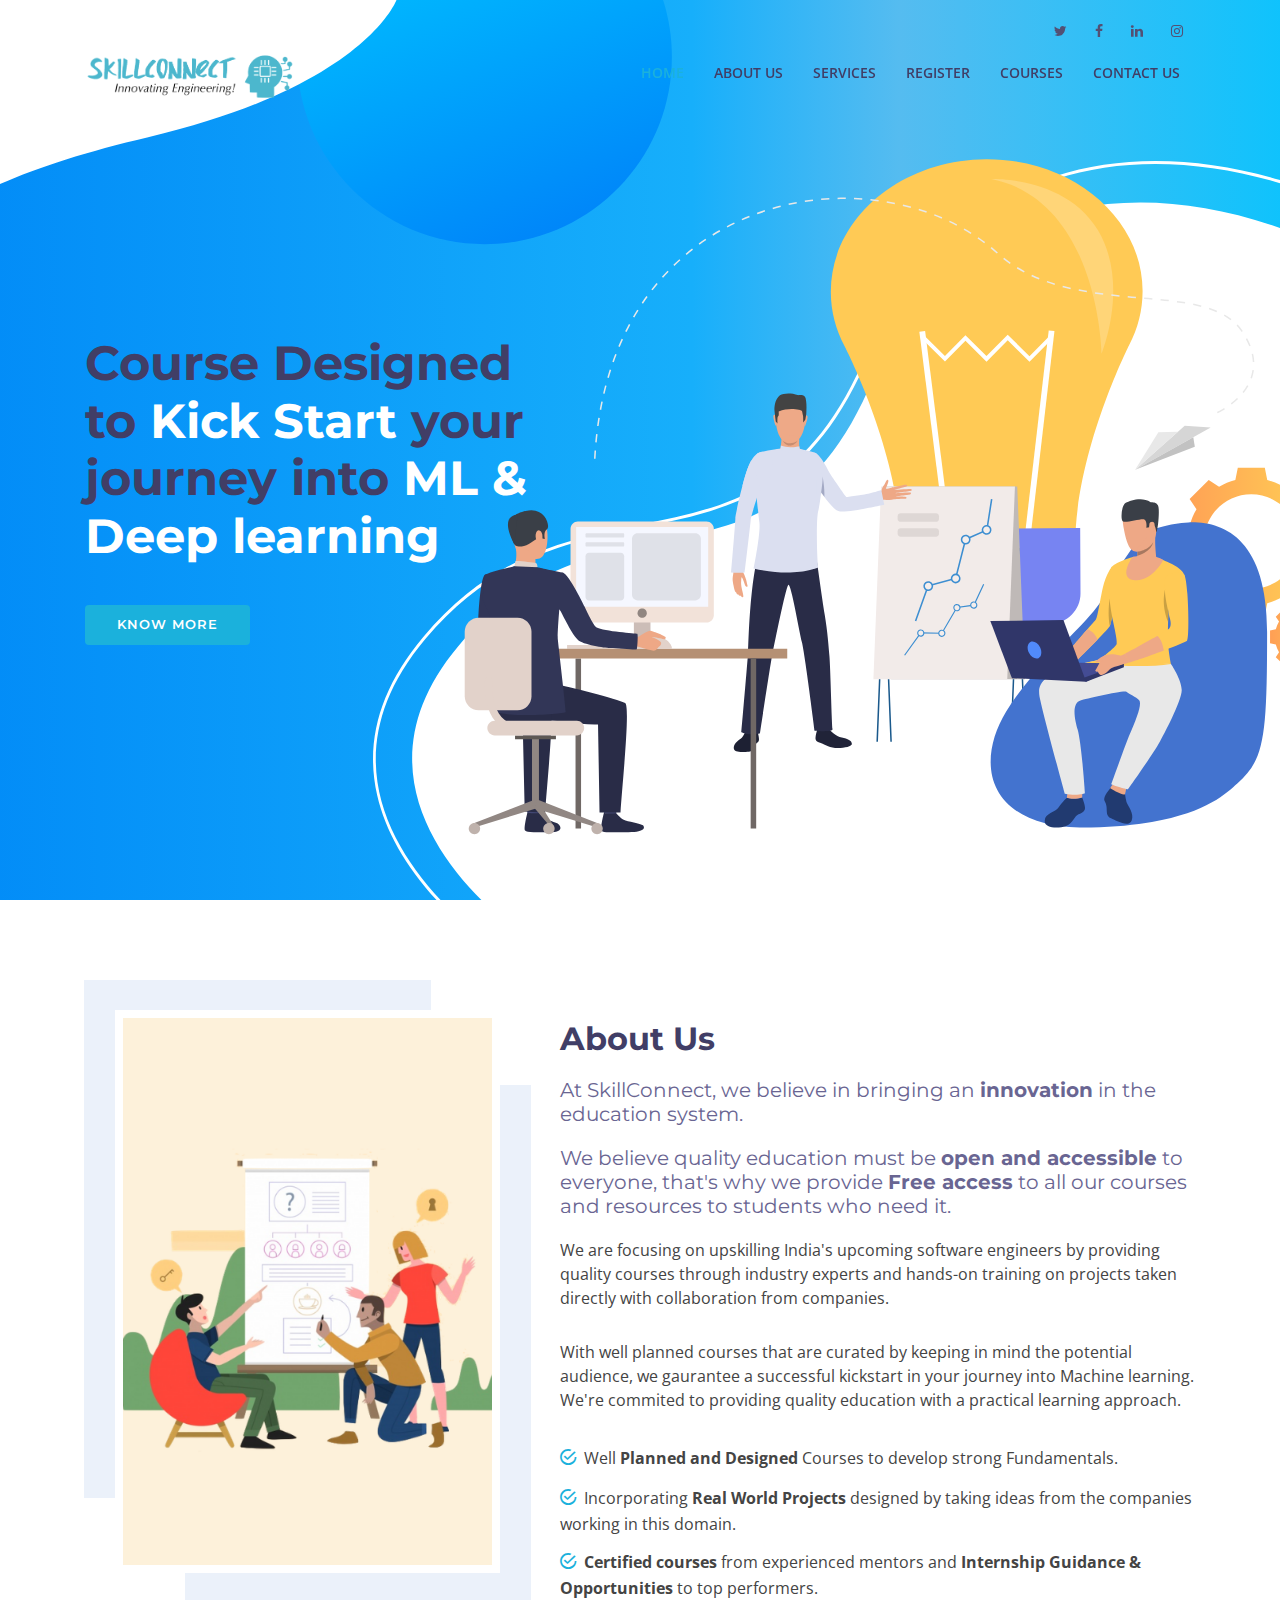
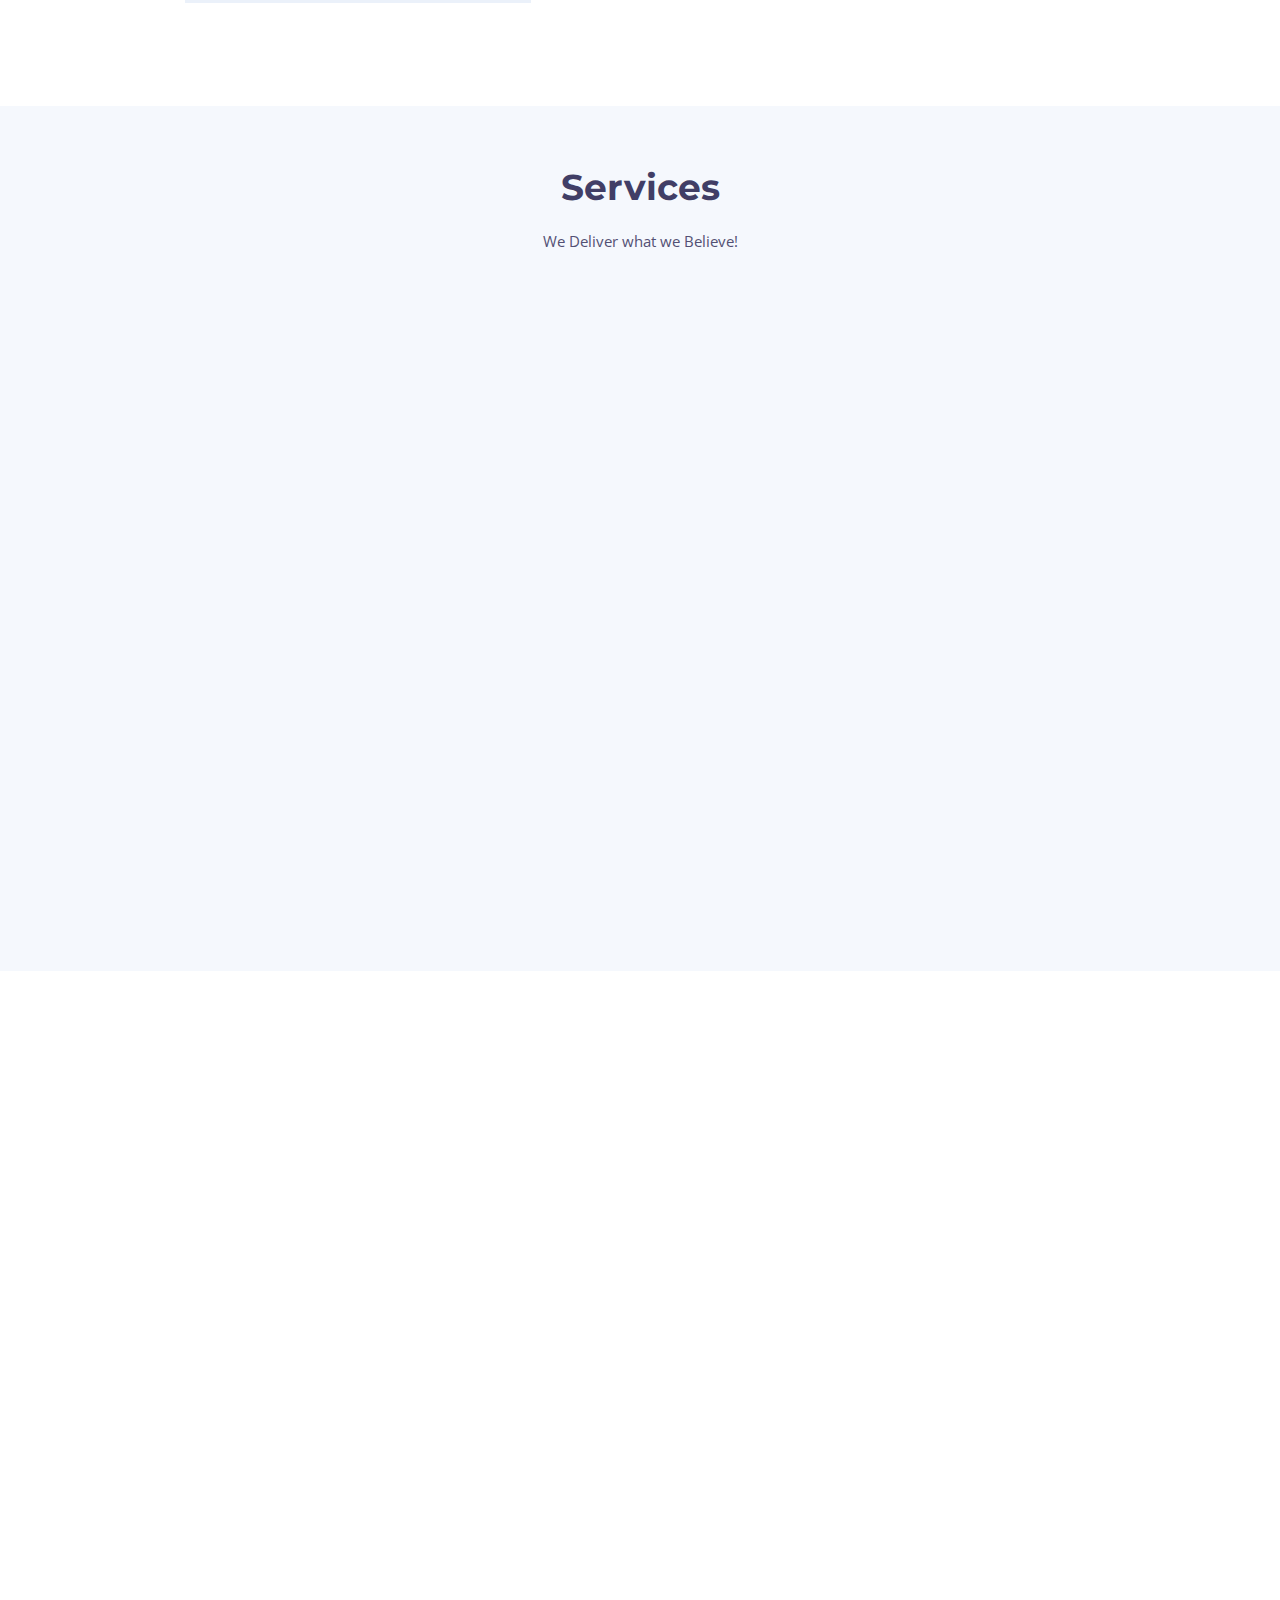
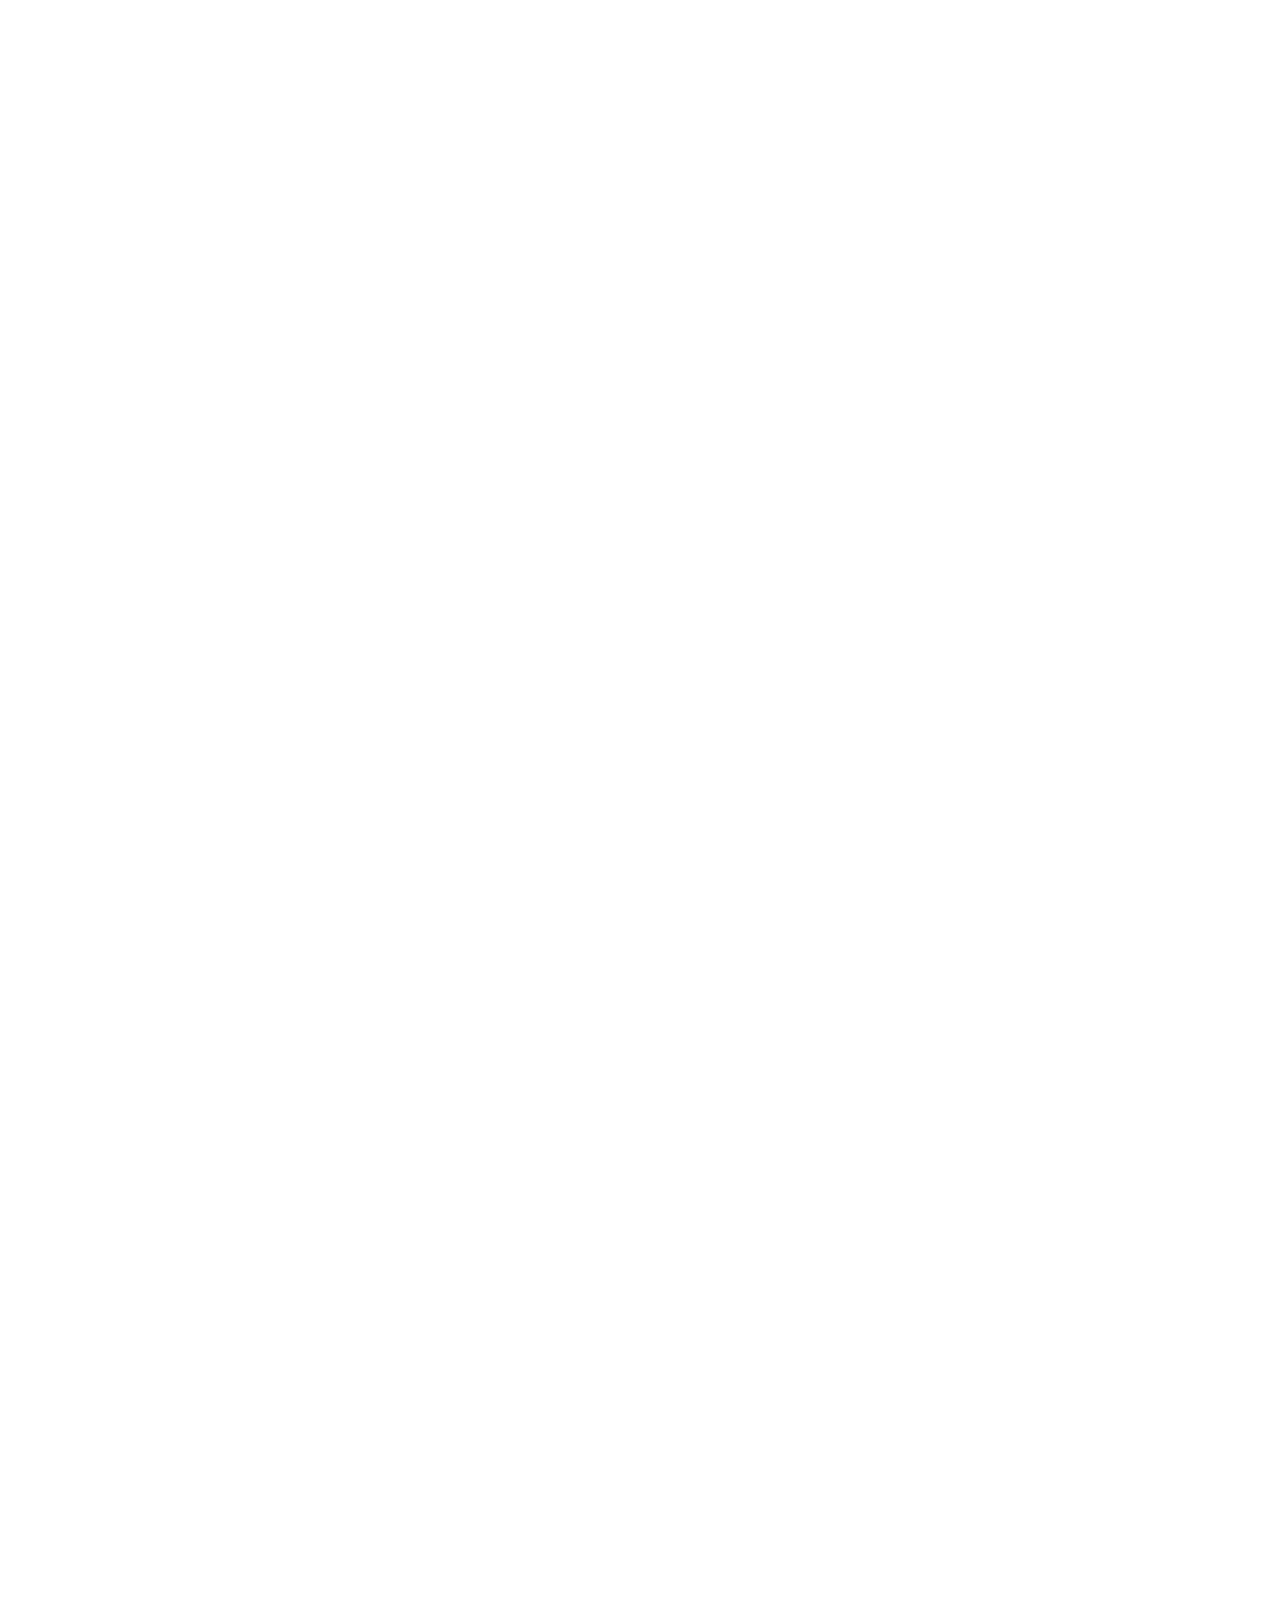
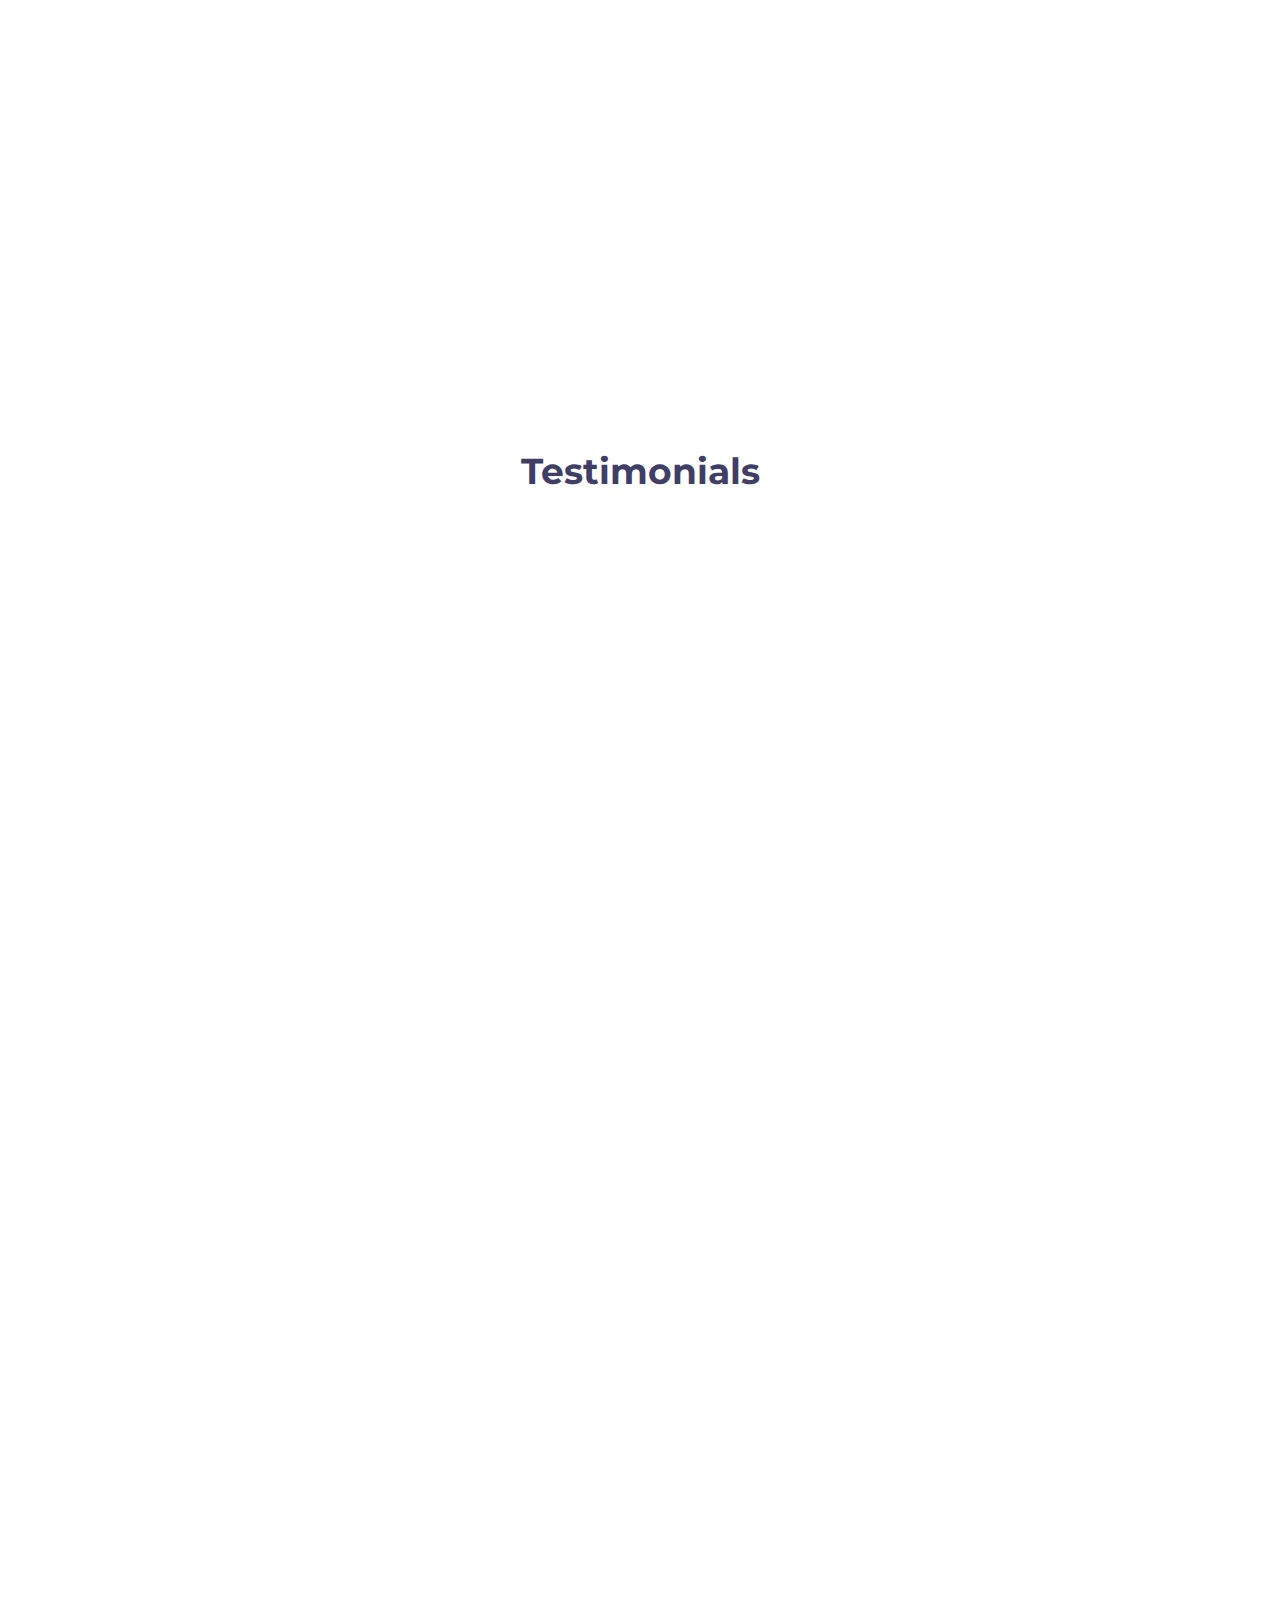
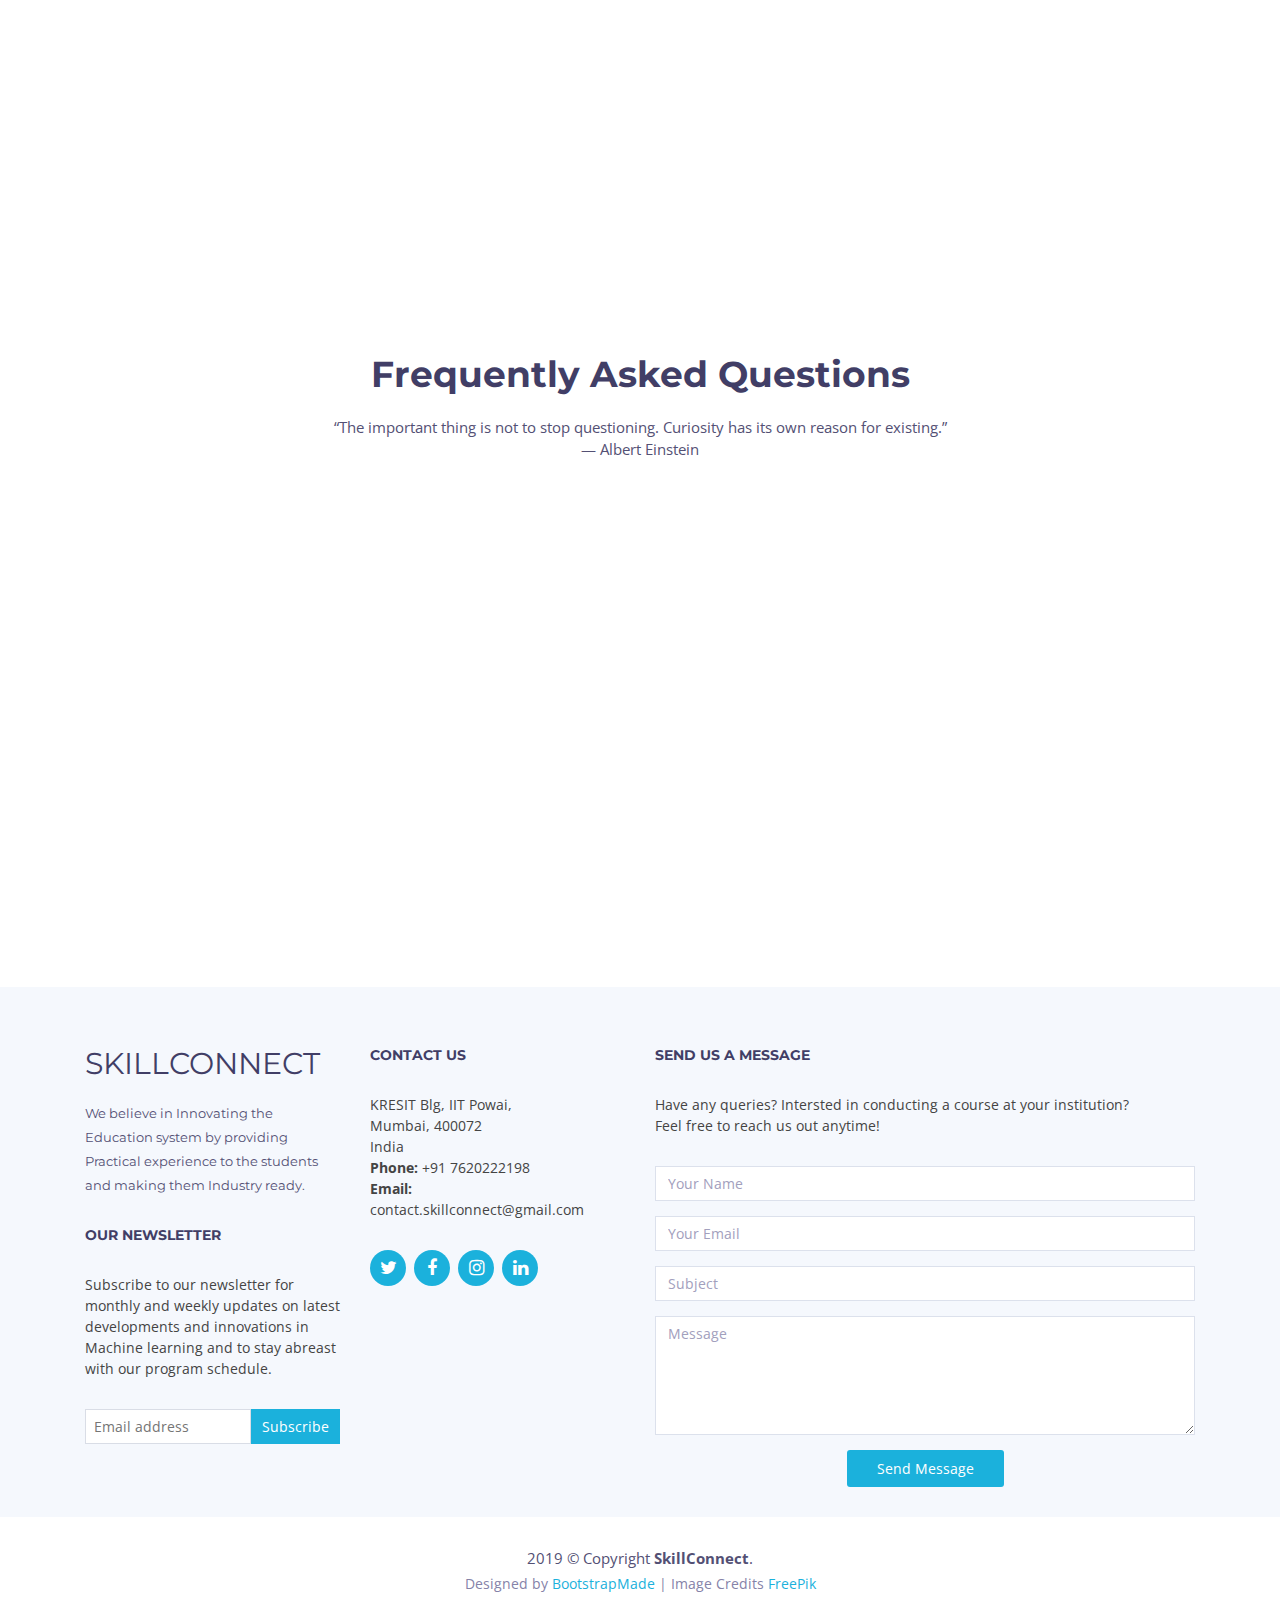
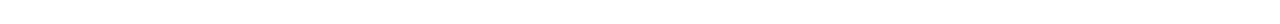
<file: index.html>
<!DOCTYPE html>
<html lang="en">
<head>
  <meta charset="utf-8">
  <title>SkillConnect</title>
  <meta content="width=device-width, initial-scale=1.0" name="viewport">
  <meta content="" name="keywords">
  <meta content="" name="description">

  <!-- Favicons -->
  <link href="img/favicon.png" rel="icon">
  <link href="img/apple-touch-icon.png" rel="apple-touch-icon">

  <!-- Google Fonts -->
  <link href="https://fonts.googleapis.com/css?family=Open+Sans:300,300i,400,400i,500,600,700,700i|Montserrat:300,400,500,600,700" rel="stylesheet">

  <!-- Bootstrap CSS File -->
  <link href="lib/bootstrap/css/bootstrap.min.css" rel="stylesheet">

  <!-- Libraries CSS Files -->
  <link href="lib/font-awesome/css/font-awesome.min.css" rel="stylesheet">
  <link href="lib/animate/animate.min.css" rel="stylesheet">
  <link href="lib/ionicons/css/ionicons.min.css" rel="stylesheet">
  <link href="lib/owlcarousel/assets/owl.carousel.min.css" rel="stylesheet">
  <link href="lib/lightbox/css/lightbox.min.css" rel="stylesheet">

  <!-- Main Stylesheet File -->
  <link href="css/style.css" rel="stylesheet">

</head>

<body>
  <!--==========================
  Header
  ============================-->
  <header id="header">

    <div id="topbar">
      <div class="container">
        <div class="social-links">
          <a href="#" class="twitter"><i class="fa fa-twitter"></i></a>
          <a href="#" class="facebook"><i class="fa fa-facebook"></i></a>
          <a href="#" class="linkedin"><i class="fa fa-linkedin"></i></a>
          <a href="#" class="instagram"><i class="fa fa-instagram"></i></a>
        </div>
      </div>
    </div>

    <div class="container">

      <div class=" float-left">
        <!-- Uncomment below if you prefer to use an image logo -->
        <!-- <h1 class="text-light"><a href="#intro" class="scrollto"><span>SkillConnect</span></a></h1> -->
        <!-- <a href="#header" class="scrollto"><img src="img/SkillConnect_logo.png" height="400" width="202"></a> -->
        <a href="#intro" class="scrollto"><img src="img/logo.png" class="img-fluid" style="max-height:50px;"></a>
      </div>

      <nav class="main-nav float-right d-none d-lg-block">
        <ul>
          <li class="active"><a href="#intro">Home</a></li>
          <li><a href="#about">About Us</a></li>
          <li><a href="#services">Services</a></li>
          <li><a href="https://skillconnect.github.io/register">Register</a></li>
          <li><a href="#pricing">Courses</a></li>
          <li><a href="#footer">Contact Us</a></li>
        </ul>
      </nav><!-- .main-nav -->

    </div>
  </header><!-- #header -->

  <!--==========================
    Intro Section
  ============================-->
  <section id="intro" class="clearfix">
    <div class="container d-flex h-100">
      <div class="row justify-content-center align-self-center">
        <div class="col-md-6 intro-info order-md-first order-last">
          <h2>Course Designed<br>to<span> Kick Start</span> your journey into<span> ML & Deep learning</span> </h2>
          <div>
            <a href="#about" class="btn-get-started scrollto">Know More</a>
          </div>
        </div>

        <!-- <div class="col-md-6 intro-img order-md-last order-first"> -->
        <div class="col-md-6 intro-img order-md-last order-first">
          <!-- <img src="img/intro-img.png" alt="" class="img-fluid"> -->
        </div>
      </div>

    </div>
  </section><!-- #intro -->

  <main id="main">

    <!--==========================
      About Us Section
    ============================-->
    <section id="about">

      <div class="container">
        <div class="row">

          <div class="col-lg-5 col-md-6">
            <div class="about-img">
              <img src="img/about-img.jpg" alt="">
            </div>
          </div>

          <div class="col-lg-7 col-md-6">
            <div class="about-content">
              <h2>About Us</h2>
              <h3>At SkillConnect, we believe in bringing an <strong>innovation</strong> in the education system.</h3>
              <h3>We believe quality education must be <strong>open and accessible</strong> to everyone, that's why we provide <strong>Free access</strong> to all our courses and resources to students who need it.</h3>
              <p>We are focusing on upskilling India's upcoming software engineers by providing quality courses through industry experts and hands-on training on projects taken directly with collaboration from companies.</p>
              <p>With well planned courses that are curated by keeping in mind the potential audience, we gaurantee a successful kickstart in your journey into Machine learning. We're commited to providing quality education with a practical learning approach.</p>
              <ul>
                <li><i class="ion-android-checkmark-circle"></i> Well <strong>Planned and Designed</strong> Courses to develop strong Fundamentals.</li>
                <li><i class="ion-android-checkmark-circle"></i> Incorporating <strong>Real World Projects</strong> designed by taking ideas from the companies working in this domain.</li>
                <li><i class="ion-android-checkmark-circle"></i> <strong>Certified courses</strong> from experienced mentors and <strong>Internship Guidance & Opportunities</strong> to top performers.</li>
              </ul>
            </div>
          </div>
        </div>
      </div>

    </section><!-- #about -->


    <!--==========================
      Services Section
    ============================-->
    <section id="services" class="section-bg">
      <div class="container">

        <header class="section-header">
          <h3>Services</h3>
          <p>We Deliver what we Believe!</p>
        </header>

        <div class="row">

          <div class="col-md-6 col-lg-4 wow bounceInUp" data-wow-duration="1.4s">
            <div class="box">
              <div class="icon" style="background: #fceef3;"><i class="ion-ios-star" style="color: #ff689b;"></i></div>
              <h4 class="title"><a href="">Learn from experts</a></h4>
              <p class="description">Mentors are a group of Researchers from premier institutes with vast experience in teaching and training.</p>
            </div>
          </div>
          <div class="col-md-6 col-lg-4 wow bounceInUp" data-wow-duration="1.4s">
            <div class="box">
              <div class="icon" style="background: #fff0da;"><i class="ion-ios-paper-outline" style="color: #e98e06;"></i></div>
              <h4 class="title"><a href="">Certified Course</a></h4>
              <p class="description">We're offering a number of offline intensive courses. Get certified in the hot-topics that interest you the most.</p>
            </div>
          </div>

          <div class="col-md-6 col-lg-4 wow bounceInUp" data-wow-delay="0.1s" data-wow-duration="1.4s">
            <div class="box">
              <div class="icon" style="background: #e6fdfc;"><i class="fa fa-check-square-o" style="color: #3fcdc7;"></i></div>
              <h4 class="title"><a href="">Commitment to Quality</a></h4>
              <p class="description">If you're unhappy with our program & feel you shouldn't have to pay for it then<br><b> We won't charge you anything.</b></p>
            </div>
          </div>
          <div class="col-md-6 col-lg-4 wow bounceInUp" data-wow-delay="0.1s" data-wow-duration="1.4s">
            <div class="box">
              <div class="icon" style="background: #eafde7;"><i class="ion-android-happy" style="color:#41cf2e;"></i></div>
              <h4 class="title"><a href="">Code for Schools</a></h4>
              <p class="description">We believe in giving every child the skills and opportunity to change the world through our foundation courses.</p>
            </div>
          </div>

          <div class="col-md-6 col-lg-4 wow bounceInUp" data-wow-delay="0.2s" data-wow-duration="1.4s">
            <div class="box">
              <div class="icon" style="background: #e1eeff;"><i class="fa fa-code" style="color: #2282ff;"></i></div>
              <h4 class="title"><a href="">Industry Projects</a></h4>
              <p class="description">We strongly believe in learning by doing that's why we collect real-world projects through collaboration with companies.</p>
            </div>
          </div>
          <div class="col-md-6 col-lg-4 wow bounceInUp" data-wow-delay="0.2s" data-wow-duration="1.4s">
            <div class="box">
              <div class="icon" style="background: #ecebff;"><i class="fa fa-rocket" style="color: #8660fe;"></i></div>
              <h4 class="title"><a href="">Internship Guidance</a></h4>
              <p class="description">Just Certificates aren't a great way to measure skills, we provide Internship Guidance to top performers.</p>
            </div>
          </div>

        </div>

      </div>
    </section><!-- #services -->

    <!--==========================
      Why Us Section
    ============================-->
    <section id="why-us" class="wow fadeIn">
      <div class="container-fluid">

        <header class="section-header">
          <h3>Why choose us?</h3>
          <p>When you make a choice, you change the future.</p>
        </header>

        <div class="row">

          <div class="col-lg-6">
            <div class="why-us-img">
              <img src="img/why-us.jpg" alt="" class="img-fluid">
            </div>
          </div>

          <div class="col-lg-6">
            <div class="why-us-content">
              <p>We live in a country where number of engineers is increasing tremendously, but a survey says 67% engineers are not skilled to get jobs. Considering graduates from Mumbai University only 0.4% engineers are getting salary above 8 lakhs/year.<br><br>We strongly believe that it’s experience that makes one more skilled than just theoretical knowledge. Our company is trying to bridge the gap between students and experts through intensive training courses and internship opportunities.</p>

              <div class="features wow bounceInUp clearfix">
                <i class="fa fa-male" style="color: #f058dc;"></i>
                <h4>Learn from experienced Researchers.</h4>
                <p>We're a team of Researchers and Developers with a vast experience in teaching and training.</p>
              </div>

              <div class="features wow bounceInUp clearfix">
                <i class="fa fa-credit-card" style="color: #ffb774;"></i>
                <h4>Pay only if you're benefited!</h4>
                <p>Our first Commitment is to provide quality education, if you're unhappy with the experience, we believe that we become unsuccessful and we won't charge you anything.</p>
              </div>

              <div class="features wow bounceInUp clearfix">
                <i class="fa fa-check-square-o" style="color: #589af1;"></i>
                <h4>Free Access</h4>
                <p>We believe quality education must be open and accessible to everyone, that's why we provide Free access to all our courses and resources to students who need it.</p>
              </div>

            </div>

          </div>

        </div>

      </div>

      <div class="container">
        <div class="row counters">

          <div class="col-lg-3 col-6 text-center">
            <span data-toggle="counter-up">10</span>
            <p>Schools & Colleges</p>
          </div>

          <div class="col-lg-3 col-6 text-center">
            <span data-toggle="counter-up">300</span>
            <p>Students & Faculties</p>
          </div>

          <div class="col-lg-3 col-6 text-center">
            <span data-toggle="counter-up">1,364</span>
            <p>Hours Of Hard Work</p>
          </div>

          <div class="col-lg-3 col-6 text-center">
            <span data-toggle="counter-up">18</span>
            <p>Projects</p>
          </div>

        </div>

      </div>
    </section>

    <!--==========================
      Call To Action Section
    ============================-->
    <section id="call-to-action" class="wow fadeInUp">
      <div class="container">
        <div class="row">
          <div class="col-lg-9 text-center text-lg-left">
            <h3 class="cta-title">Journey Begins</h3>
            <p class="cta-text">Do you wish to enter the realm of Artificial Intelligence, but don't know exactly where to start?<br>SkillConnect, brings to you two day intensive AI: Deep Learning program. This program will help you to kick start a career in the field of Artificial Intelligence. Starting right from scratch, we will cover every single topic in deep learning that you've been hearing since a long time.</p>
          </div>
          <div class="col-lg-3 cta-btn-container text-center">
            <a class="cta-btn align-middle" href="https://skillconnect.github.io/register">Register Now</a>
          </div>
        </div>

      </div>
    </section><!-- #call-to-action -->

    <!--==========================
      Features Section
    ============================-->
    <section id="features">
      <div class="container">

        <div class="row feature-item">
          <div class="col-lg-6 wow fadeInUp">
            <img src="img/mission.png" class="img-fluid" alt="">
          </div>
          <div class="col-lg-6 wow fadeInUp pt-5 pt-lg-0">
            <h4>Our Mission</h4>
            <p>To Innovate the Education System and mark a revolution by bringing the tech-industry and "education-factory" closer to each other and upskilling engineers to become quality contributors.</p>
            <p>We're here not just to conduct course but to make an impact in your career. We’re providing a platform to develop new skills and get hands-on training on real world projects.</p>
            <p>We're also working with schools to bring the change in the young minds by giving them opportunities to learn with a practical approach and open up their minds for creativity and productivity rather than just boring classroom lectures.</p>
          </div>
        </div>

        <div class="row feature-item mt-5 pt-5">
          <div class="col-lg-6 wow fadeInUp order-1 order-lg-2">
            <img src="img/commitment.png" class="img-fluid" alt="">
          </div>

          <div class="col-lg-6 wow fadeInUp pt-4 pt-lg-0 order-2 order-lg-1">
            <h4>Our Commitment.</h4>
            <p><b>Assured Quality:</b> We take complete responsibility  that our courses are gonna make an impact in your journey into Machine learning. With huge number of hours poured into curating this platform we trust our products.</p>
            <p><b>No Payment Policy:</b> Even after taking the complete course, if you feel that it isn’t worth the amount. Then we’ll apologise for wasting your quality time and won’t ask you for any payments.</p>
            <p><b>Free Resources:</b> With the core aim to provide education to everyone, we will make all our courses and resources freely available for those who can’t afford them.</p>
          </div>

        </div>

      </div>
    </section><!-- #about -->

    <!--==========================
      Clients Section
    ============================-->
    <section id="testimonials">
      <div class="container">

        <header class="section-header">
          <h3>Testimonials</h3>
        </header>

        <div class="row justify-content-center">
          <div class="col-lg-8">

            <div class="owl-carousel testimonials-carousel wow fadeInUp">

              <div class="testimonial-item">
                <img src="img/testimonial-1.jpg" class="testimonial-img" alt="">
                <h3>Dr. Prasanna Nambiar</h3>
                <h4>Principal, Don Bosco Institute of Technology</h4>
                <p>
                  We really appreciate your efforts in sharing your expertise. The session helped students get acquainted with current technology. We seek your cooperation in future as well.
                </p>
              </div>

              <div class="testimonial-item">
                <img src="img/testimonial-2.jpg" class="testimonial-img" alt="">
                <h3>Dr. Milind Shah</h3>
                <h4>HOD, Fr. Conceicao Rodrigues Institute of Technology</h4>
                <p>
                  It was a great learning experience for students as well as faculty members. Looking forward for further collaboration.
                </p>
              </div>

              <div class="testimonial-item">
                <img src="img/testimonial-3.jpg" class="testimonial-img" alt="">
                <h3>Mrs. Abha Tiwari</h3>
                <h4>Faculty, Vivekanand Education Society's Institute of Technology</h4>
                <p>
                  Your session on Case Studies and Industrial Challenges in ML,DL and AI was very well received by the Computer Engineering students.
                </p>
              </div>

              <div class="testimonial-item">
                <img src="img/testimonial-4.jpg" class="testimonial-img" alt="">
                <h3>Mrs. S. Jhaval</h3>
                <h4>Facutly, Datta Meghe College of Engineering</h4>
                <p>
                  Eminent Speakers from IIT-B and Don Bosco Institute of Technology. Great learning experience on the Deep learning.
                </p>
              </div>

            </div>

          </div>
        </div>


      </div>
    </section><!-- #testimonials -->

    <!--==========================
      Clients Section
    ============================-->
    <section id="clients" class="wow fadeInUp">
      <div class="container">

        <header class="section-header">
          <!-- h3 -->
          <h4 style="text-align:center;">Our Students are from various renowned engineering Institutions across Mumbai</h4>
        </header>

        <div class="owl-carousel clients-carousel">
          <img src="img/clients/client-1.png" alt="">
          <img src="img/clients/client-2.png" alt="">
          <img src="img/clients/client-3.png" alt="">
          <img src="img/clients/client-4.png" alt="">
          <img src="img/clients/client-5.png" alt="">
          <img src="img/clients/client-6.png" alt="">
        </div>

      </div>
    </section><!-- #clients -->


    <!--==========================
      Pricing Section
    ============================-->
    <section id="pricing" class="wow fadeInUp section-bg">

      <div class="container">

        <header class="section-header">
          <h3>Pricing</h3>
          <p>These are popular courses, we're open to discussion and curating courses that suit well for your institution.<br>All the course are designed by keeping in mind the beginners. Starting right from scratch, we will cover every single topic in depth.</p>
        </header>

        <div class="row flex-items-xs-middle flex-items-xs-center">

          <!-- Basic Plan  -->
          <div class="col-xs-12 col-lg-4">
            <div class="card">
              <div class="card-header">
                <h3><span class="currency">₹</span>200<span class="period">/ student</span></h3>
              </div>
              <div class="card-block">
                <h4 class="card-title">
                  Foundation Course
                </h4>
                <ul class="list-group">
                  <li class="list-group-item">One Day - 8hr Course</li>
                  <li class="list-group-item">Python Fundamentals for ML</li>
                  <li class="list-group-item">Introduction to Machine learning</li>
                  <li class="list-group-item">Case Studies, Scope & Future of ML/DL/AI</li>
                </ul>
                <a href="#" class="btn">Explore More</a>
              </div>
            </div>
          </div>

          <!-- Regular Plan  -->
          <div class="col-xs-12 col-lg-4">
            <div class="card">
              <div class="card-header">
                <h3><span class="currency">₹</span>300<span class="period">/ student</span></h3>
              </div>
              <div class="card-block">
                <h4 class="card-title">
                  Basic Machine learning
                </h4>
                <ul class="list-group">
                  <li class="list-group-item">One Day - 8hr Course</li>
                  <li class="list-group-item">Fundamentals of Machine learning</li>
                  <li class="list-group-item">Intro to Neural Networks</li>
                  <li class="list-group-item">Implementation in everyday life</li>
                </ul>
                <a href="#" class="btn">Explore More</a>
              </div>
            </div>
          </div>

          <!-- Premium Plan  -->
          <div class="col-xs-12 col-lg-4">
            <div class="card">
              <div class="card-header">
                <h3><span class="currency">₹</span>500<span class="period">/ student</span></h3>
              </div>
              <div class="card-block">
                <h4 class="card-title">
                  Advanced Deep learning
                </h4>
                <ul class="list-group">
                  <li class="list-group-item">Two Day - 16hrs Course</li>
                  <li class="list-group-item">Deep dive into Deep Learning</li>
                  <li class="list-group-item">Neural Networks & Computer Vision</li>
                  <li class="list-group-item">Handwritten digits & Face Recognition</li>
                </ul>
                <a href="#" class="btn">Explore More</a>
              </div>
            </div>
          </div>

        </div>
      </div>

    </section><!-- #pricing -->

    <!--==========================
      Frequently Asked Questions Section
    ============================-->
    <section id="faq">
      <div class="container">
        <header class="section-header">
          <h3>Frequently Asked Questions</h3>
          <p>“The important thing is not to stop questioning. Curiosity has its own reason for existing.”<br>― Albert Einstein</p>
        </header>

        <ul id="faq-list" class="wow fadeInUp">
          <li>
            <a data-toggle="collapse" class="collapsed" href="#faq1">Where are the courses conducted? <i class="ion-android-remove"></i></a>
            <div id="faq1" class="collapse" data-parent="#faq-list">
              <p>
                The courses are conducted at schools and colleges in and around Mumbai. We encourage students and colleges to help us organise our programes at your institution so that we can reach out to many students at once.
              </p>
            </div>
          </li>

          <li>
            <a data-toggle="collapse" href="#faq2" class="collapsed">Can I Register as an individual member? <i class="ion-android-remove"></i></a>
            <div id="faq2" class="collapse" data-parent="#faq-list">
              <p>
                We recommend students to encourage their classmates and help us organise lectures at your college. But, if for some reason that is not possible then you can contact us, we will let you know about events around your location.
              </p>
            </div>
          </li>

          <li>
            <a data-toggle="collapse" href="#faq3" class="collapsed">Are the courses free for everyone? What is the difference in paid and free course? <i class="ion-android-remove"></i></a>
            <div id="faq3" class="collapse" data-parent="#faq-list">
              <p>
                We believe education must be open to everyone, that's why we're providing courses on cutting edge technologies at a very nominal rates. Still, if you feel it's much more than you can spend, then we allow you to sit for <strong>lectures and access to all our resources for free</strong>, only difference is you <strong>won't</strong> be getting any certificates.
              </p>
            </div>
          </li>

          <li>
            <a data-toggle="collapse" href="#faq4" class="collapsed">What is your Quality Assurance Commitment and No-payment policy?<i class="ion-android-remove"></i></a>
            <div id="faq4" class="collapse" data-parent="#faq-list">
              <p>
                Our first Commitment is to provide quality education. If you're <strong>unhappy</strong> with the experience and feel the course isn't worth the price, we believe that we've become unsuccessful, and <strong>we won't charge you anything.</strong>
              </p>
            </div>
          </li>

          <li>
            <a data-toggle="collapse" href="#faq5" class="collapsed">What's next after I complete the course? <i class="ion-android-remove"></i></a>
            <div id="faq5" class="collapse" data-parent="#faq-list">
              <p>
                This course is just the beginning of journey. We will help you lay a strong foundation and after the course we'll guide you on self projects that you've to do and steps one should follow to bag an internship in Machine learning.<br>Also, to stay in touch with all the topics one can volunteer at events in other colleges that will help you keep all the topics fresh in mind and make you well prepared for interviews.
              </p>
            </div>
          </li>

          <li>
            <a data-toggle="collapse" href="#faq6" class="collapsed">What can I do if I'm interested but not from Mumbai? <i class="ion-android-remove"></i></a>
            <div id="faq6" class="collapse" data-parent="#faq-list">
              <p>
                We're currently working only with Mumbai colleges but if you can arrange a discussion with your college authorities to allow us to conduct course, we would be really excited to expand :)
              </p>
            </div>
          </li>

        </ul>

      </div>
    </section><!-- #faq -->

  </main>

  <!--==========================
    Footer
  ============================-->
  <footer id="footer" class="section-bg">
    <div class="footer-top">
      <div class="container">

        <div class="row">

          <div class="col-lg-6">

            <div class="row">

                <div class="col-sm-6">

                  <div class="footer-info">
                    <h3>SkillConnect</h3>
                    <p>We believe in Innovating the Education system by providing Practical experience to the students and making them Industry ready.</p>
                  </div>

                  <div class="footer-newsletter">
                    <h4>Our Newsletter</h4>
                    <p>Subscribe to our newsletter for monthly and weekly updates on latest developments and innovations in Machine learning and to stay abreast with our program schedule.</p>
                    <form>
                      <input type="email" name="email" placeholder="Email address"><input type="submit"  value="Subscribe" onclick="event.preventDefault(); false; alert('Service not yet implemented.')">
                    </form>
                  </div>

                </div>

                <div class="col-sm-6">
                  <!-- <div class="footer-links">
                    <h4>Useful Links</h4>
                    <ul>
                      <li><a href="#">Home</a></li>
                      <li><a href="#">About us</a></li>
                      <li><a href="#">Services</a></li>
                      <li><a href="#">Terms of service</a></li>
                      <li><a href="#">Privacy policy</a></li>
                    </ul>
                  </div> -->

                  <div class="footer-links">
                    <h4>Contact Us</h4>
                    <p>
                      KRESIT Blg, IIT Powai,<br>
                      Mumbai, 400072<br>
                      India<br>
                      <strong>Phone:</strong> +91 7620222198<br>
                      <strong>Email:</strong> contact.skillconnect@gmail.com<br>
                    </p>
                  </div>

                  <div class="social-links">
                    <a href="#" class="twitter"><i class="fa fa-twitter"></i></a>
                    <a href="#" class="facebook"><i class="fa fa-facebook"></i></a>
                    <a href="#" class="instagram"><i class="fa fa-instagram"></i></a>
                    <a href="#" class="linkedin"><i class="fa fa-linkedin"></i></a>
                  </div>

                </div>

            </div>

          </div>

          <div class="col-lg-6">

            <div class="form">

              <h4>Send us a message</h4>
              <p>Have any queries? Intersted in conducting a course at your institution?<br>Feel free to reach us out anytime!</p>
              <form enctype="text/plain" action="https://docs.google.com/forms/d/e/1FAIpQLSdSsCXjtfr0zMlzo34kw4w3u20NpBoYHsX1QhcvHxtUnQLwnQ/formResponse?" target="hidden_iframe" onsubmit="func()">
                <div class="form-group">
                  <input type="text" name="entry.1441298231" class="form-control" id="entry.1441298231" placeholder="Your Name" data-rule="minlen:4" data-msg="Please enter at least 4 chars" />
                  <div class="validation"></div>
                </div>
                <div class="form-group">
                  <input type="email" class="form-control" name="entry.1980899604" id="entry.1980899604" placeholder="Your Email" data-rule="email" data-msg="Please enter a valid email" />
                  <div class="validation"></div>
                </div>
                <div class="form-group">
                  <input type="text" class="form-control" name="entry.1653458490" id="entry.1653458490" placeholder="Subject" data-rule="minlen:4" data-msg="Please enter at least 8 chars of subject" />
                  <div class="validation"></div>
                </div>
                <div class="form-group">
                  <textarea class="form-control" name="entry.2095864683" id="entry.2095864683" rows="5" data-rule="required" data-msg="Please write something for us" placeholder="Message"></textarea>
                  <div class="validation"></div>
                </div>

                <div class="text-center"><button type="submit" title="Send Message">Send Message</button></div>
              </form>
              <iframe name="hidden_iframe" style="display:none;"></iframe>
              <script type="text/javascript">
                function func(){
                  alert("Your message has been sent. Thank you!")
                  console.log("Date sent")
                  location.href = "https://skillconnect.github.io"
                }
              </script>
            </div>

          </div>



        </div>

      </div>
    </div>

    <div class="container">
      <div class="copyright">
        2019 &copy; Copyright <strong>SkillConnect</strong>.
      </div>
      <div class="credits">
        Designed by <a href="https://bootstrapmade.com/" target="_blank">BootstrapMade</a> | Image Credits <a href="https://www.freepik.com/" target="_blank">FreePik</a>
      </div>
    </div>
  </footer><!-- #footer -->

  <a href="#" class="back-to-top"><i class="fa fa-chevron-up"></i></a>
  <!-- Uncomment below i you want to use a preloader -->
  <div id="preloader"></div>

  <!-- JavaScript Libraries -->
  <script src="lib/jquery/jquery.min.js"></script>
  <script src="lib/jquery/jquery-migrate.min.js"></script>
  <script src="lib/bootstrap/js/bootstrap.bundle.min.js"></script>
  <script src="lib/easing/easing.min.js"></script>
  <script src="lib/mobile-nav/mobile-nav.js"></script>
  <script src="lib/wow/wow.min.js"></script>
  <script src="lib/waypoints/waypoints.min.js"></script>
  <script src="lib/counterup/counterup.min.js"></script>
  <script src="lib/owlcarousel/owl.carousel.min.js"></script>
  <script src="lib/isotope/isotope.pkgd.min.js"></script>
  <script src="lib/lightbox/js/lightbox.min.js"></script>
  <!-- Contact Form JavaScript File -->
  <!-- <script src="contactform/contactform.js"></script> -->

  <!-- Template Main Javascript File -->
  <script src="js/main.js"></script>

</body>
</html>
</file>
<file: css/style.css>
/*
  Theme Name: Rapid
  Theme URL: https://bootstrapmade.com/rapid-multipurpose-bootstrap-business-template/
  Author: BootstrapMade.com
  License: https://bootstrapmade.com/license/
*/

/*--------------------------------------------------------------
# General
--------------------------------------------------------------*/

body {
  background: #fff;
  color: #444;
  font-family: "Open Sans", sans-serif;
}

a {
  color: #1bb1dc;
  transition: 0.5s;
}

a:hover,
a:active,
a:focus {
  color: #0a98c0;
  outline: none;
  text-decoration: none;
}

p {
  padding: 0;
  margin: 0 0 30px 0;
}

h1,
h2,
h3,
h4,
h5,
h6 {
  font-family: "Montserrat", sans-serif;
  font-weight: 400;
  margin: 0 0 20px 0;
  padding: 0;
}

/* Back to top button */

.back-to-top {
  position: fixed;
  display: none;
  background: #1bb1dc;
  color: #fff;
  width: 44px;
  height: 44px;
  text-align: center;
  line-height: 1;
  font-size: 16px;
  border-radius: 50%;
  right: 15px;
  bottom: 15px;
  transition: background 0.5s;
  z-index: 11;
}

.back-to-top i {
  padding-top: 12px;
  color: #fff;
}

/* Prelaoder */

#preloader {
  position: fixed;
  top: 0;
  left: 0;
  right: 0;
  bottom: 0;
  z-index: 9999;
  overflow: hidden;
  background: #fff;
}

#preloader:before {
  content: "";
  position: fixed;
  top: calc(50% - 30px);
  left: calc(50% - 30px);
  border: 6px solid #f2f2f2;
  border-top: 6px solid #1bb1dc;
  border-radius: 50%;
  width: 60px;
  height: 60px;
  -webkit-animation: animate-preloader 1s linear infinite;
  animation: animate-preloader 1s linear infinite;
}

@-webkit-keyframes animate-preloader {
  0% {
    -webkit-transform: rotate(0deg);
    transform: rotate(0deg);
  }

  100% {
    -webkit-transform: rotate(360deg);
    transform: rotate(360deg);
  }
}

@keyframes animate-preloader {
  0% {
    -webkit-transform: rotate(0deg);
    transform: rotate(0deg);
  }

  100% {
    -webkit-transform: rotate(360deg);
    transform: rotate(360deg);
  }
}

/*--------------------------------------------------------------
# Top Bar
--------------------------------------------------------------*/

#topbar {
  padding: 0 0 10px 0;
  font-size: 14px;
  transition: all 0.5s;
}

#topbar .social-links {
  text-align: right;
}

#topbar .social-links a {
  color: #535074;
  padding: 4px 12px;
  display: inline-block;
  line-height: 1px;
}

#topbar .social-links a:hover {
  color: #1bb1dc;
}

#topbar .social-links a:first-child {
  border-left: 0;
}

/*--------------------------------------------------------------
# Header
--------------------------------------------------------------*/

#header {
  height: 110px;
  transition: all 0.5s;
  z-index: 997;
  transition: all 0.5s;
  padding: 20px 0;
  position: fixed;
  left: 0;
  top: 0;
  right: 0;
  transition: all 0.5s;
  z-index: 997;
}

#header.header-scrolled,
#header.header-pages {
  height: 70px;
  padding: 15px 0;
  background-color: #fff;
  box-shadow: 0px 0px 30px rgba(127, 137, 161, 0.3);
}

#header.header-scrolled #topbar,
#header.header-pages #topbar {
  display: none;
}

#header .logo h1 {
  font-size: 36px;
  margin: 0;
  padding: 0;
  line-height: 1;
  font-weight: 400;
  letter-spacing: 3px;
  text-transform: uppercase;
}

#header .logo h1 a,
#header .logo h1 a:hover {
  color: #413e66;
  text-decoration: none;
}

#header .logo img {
  padding: 0;
  margin: 7px 0;
  max-height: 26px;
}

.main-pages {
  margin-top: 60px;
}

/*--------------------------------------------------------------
# Intro Section
--------------------------------------------------------------*/

#intro {
  width: 100%;
  height: 100vh;
  position: relative;
  /*background: #f5f8fd url("../img/intro-bg.jpg") center top no-repeat;*/
  background: #f5f8fd url("../img/background.svg") center top no-repeat;
  background-size: cover;
}

#intro .intro-info h2 {
  color: #413e66;
  margin-bottom: 40px;
  font-size: 48px;
  font-weight: 700;
}

#intro .intro-info h2 span {
  color: #ffffff;
}

#intro .intro-info .btn-get-started,
#intro .intro-info .btn-services {
  font-family: "Montserrat", sans-serif;
  font-size: 13px;
  font-weight: 600;
  text-transform: uppercase;
  letter-spacing: 1px;
  display: inline-block;
  padding: 10px 32px;
  border-radius: 4px;
  transition: 0.5s;
  color: #fff;
  background: #1bb1dc;
  color: #fff;
}

#intro .intro-info .btn-get-started:hover,
#intro .intro-info .btn-services:hover {
  background: #0a98c0;
}

/*--------------------------------------------------------------
# Navigation Menu
--------------------------------------------------------------*/

/* Desktop Navigation */

.main-nav {
  /* Drop Down */
  /* Deep Drop Down */
}

.main-nav,
.main-nav * {
  margin: 0;
  padding: 0;
  list-style: none;
}

.main-nav > ul > li {
  position: relative;
  white-space: nowrap;
  float: left;
}

.main-nav a {
  display: block;
  position: relative;
  color: #413e66;
  padding: 10px 15px;
  transition: 0.3s;
  font-size: 14px;
  font-family: "Open Sans", sans-serif;
  text-transform: uppercase;
  font-weight: 600;
}

.main-nav a:hover,
.main-nav .active > a,
.main-nav li:hover > a {
  color: #1bb1dc;
  text-decoration: none;
}

.main-nav .drop-down ul {
  display: block;
  position: absolute;
  left: 0;
  top: calc(100% - 30px);
  z-index: 99;
  opacity: 0;
  visibility: hidden;
  padding: 10px 0;
  background: #fff;
  box-shadow: 0px 0px 30px rgba(127, 137, 161, 0.25);
  transition: ease all 0.3s;
}

.main-nav .drop-down:hover > ul {
  opacity: 1;
  top: 100%;
  visibility: visible;
}

.main-nav .drop-down li {
  min-width: 180px;
  position: relative;
}

.main-nav .drop-down ul a {
  padding: 10px 20px;
  font-size: 14px;
  font-weight: 500;
  text-transform: none;
  color: #065e77;
}

.main-nav .drop-down ul a:hover,
.main-nav .drop-down ul .active > a,
.main-nav .drop-down ul li:hover > a {
  color: #1bb1dc;
}

.main-nav .drop-down > a:after {
  content: "\f107";
  font-family: FontAwesome;
  padding-left: 10px;
}

.main-nav .drop-down .drop-down ul {
  top: 0;
  left: calc(100% - 30px);
}

.main-nav .drop-down .drop-down:hover > ul {
  opacity: 1;
  top: 0;
  left: 100%;
}

.main-nav .drop-down .drop-down > a {
  padding-right: 35px;
}

.main-nav .drop-down .drop-down > a:after {
  content: "\f105";
  position: absolute;
  right: 15px;
}

/* Mobile Navigation */

.mobile-nav {
  position: fixed;
  top: 0;
  bottom: 0;
  z-index: 9999;
  overflow-y: auto;
  left: -260px;
  width: 260px;
  padding-top: 18px;
  background: rgba(40, 38, 70, 0.8);
  transition: 0.4s;
}

.mobile-nav * {
  margin: 0;
  padding: 0;
  list-style: none;
}

.mobile-nav a {
  display: block;
  position: relative;
  color: #fff;
  padding: 10px 20px;
  font-weight: 500;
}

.mobile-nav a:hover,
.mobile-nav .active > a,
.mobile-nav li:hover > a {
  color: #8dc2fa;
  text-decoration: none;
}

.mobile-nav .drop-down > a:after {
  content: "\f078";
  font-family: FontAwesome;
  padding-left: 10px;
  position: absolute;
  right: 15px;
}

.mobile-nav .active.drop-down > a:after {
  content: "\f077";
}

.mobile-nav .drop-down > a {
  padding-right: 35px;
}

.mobile-nav .drop-down ul {
  display: none;
  overflow: hidden;
}

.mobile-nav .drop-down li {
  padding-left: 20px;
}

.mobile-nav-toggle {
  position: fixed;
  right: 0;
  top: 0;
  z-index: 9998;
  border: 0;
  background: none;
  font-size: 24px;
  transition: all 0.4s;
  outline: none !important;
  line-height: 1;
  cursor: pointer;
  text-align: right;
}

.mobile-nav-toggle i {
  margin: 18px 18px 0 0;
  color: #065e77;
}

.mobile-nav-overly {
  width: 100%;
  height: 100%;
  z-index: 9997;
  top: 0;
  left: 0;
  position: fixed;
  background: rgba(40, 38, 70, 0.8);
  overflow: hidden;
  display: none;
}

.mobile-nav-active {
  overflow: hidden;
}

.mobile-nav-active .mobile-nav {
  left: 0;
}

.mobile-nav-active .mobile-nav-toggle i {
  color: #fff;
}

/*--------------------------------------------------------------
# Sections
--------------------------------------------------------------*/

/* Sections Header
--------------------------------*/

.section-header h3 {
  font-size: 36px;
  color: #413e66;
  text-align: center;
  font-weight: 700;
  position: relative;
  font-family: "Montserrat", sans-serif;
}

.section-header p {
  text-align: center;
  margin: auto;
  font-size: 15px;
  padding-bottom: 60px;
  color: #535074;
  width: 70%;
}

/* Section with background
--------------------------------*/

.section-bg {
  background: #f5f8fd;
}

/* About Us Section
--------------------------------*/

#about {
  padding: 80px 0;
}

#about .about-content {
  padding-top: 40px;
}

#about .about-content h2 {
  color: #413e66;
  font-family: "Montserrat", sans-serif;
  font-weight: 700;
}

#about .about-content h3 {
  color: #696592;
  font-weight: 400;
  font-size: 20px;
  /*font-style: italic;*/
}

#about .about-content ul {
  list-style: none;
  padding: 0;
}

#about .about-content ul li {
  padding-bottom: 10px;
}

#about .about-content ul li i {
  font-size: 20px;
  padding-right: 4px;
  color: #1bb1dc;
}

#about .about-img {
  position: relative;
  margin: 30px 30px 30px 30px;
}

#about .about-img img {
  width: 100%;
  border: 8px solid #fff;
  transition: .5s;
}

#about .about-img img:hover {
  width: 100%;
  -webkit-transform: scale(1.03);
  transform: scale(1.03);
}

#about .about-img::before {
  position: absolute;
  left: -31px;
  top: -30px;
  width: 90%;
  height: 92%;
  z-index: -1;
  content: '';
  background-color: #ebf1fa;
  transition: .5s;
}

#about .about-img::after {
  position: absolute;
  right: -31px;
  bottom: -30px;
  width: 90%;
  height: 92%;
  z-index: -1;
  content: '';
  background-color: #ebf1fa;
  transition: .5s;
}

/* Services Section
--------------------------------*/

#services {
  padding: 60px 0 40px 0;
}

#services .box {
  padding: 30px;
  position: relative;
  overflow: hidden;
  border-radius: 10px;
  margin: 0 10px 40px 10px;
  background: #fff;
  box-shadow: 0 10px 29px 0 rgba(68, 88, 144, 0.1);
  transition: all 0.3s ease-in-out;
  text-align: center;
}

#services .box:hover {
  -webkit-transform: scale(1.1);
  transform: scale(1.1);
}

#services .icon {
  margin: 0 auto 15px auto;
  padding-top: 12px;
  display: inline-block;
  text-align: center;
  border-radius: 50%;
  width: 60px;
  height: 60px;
}

#services .icon i {
  font-size: 36px;
  line-height: 1;
}

#services .title {
  font-weight: 700;
  margin-bottom: 15px;
  font-size: 18px;
}

#services .title a {
  color: #111;
}

#services .box:hover .title a {
  color: #1bb1dc;
}

#services .description {
  font-size: 14px;
  line-height: 28px;
  margin-bottom: 0;
  text-align: left;
}

/* Why Us Section
--------------------------------*/

#why-us {
  padding: 60px 0;
}

#why-us .why-us-content .features {
  margin: 0 0 15px 0;
  padding: 0;
  transition: 0.3s ease-in-out;
}

#why-us .why-us-content .features i {
  font-size: 36px;
  float: left;
}

#why-us .why-us-content .features h4 {
  font-size: 24px;
  font-weight: 600;
  margin-left: 56px;
  color: #413e66;
  margin-bottom: 5px;
}

#why-us .why-us-content .features p {
  font-size: 16px;
  margin-left: 56px;
  color: #555186;
}

#why-us .counters {
  padding-top: 40px;
}

#why-us .counters span {
  font-family: "Montserrat", sans-serif;
  font-weight: bold;
  font-size: 48px;
  display: block;
  color: #555186;
}

#why-us .counters p {
  padding: 0;
  margin: 0 0 20px 0;
  font-family: "Montserrat", sans-serif;
  font-size: 14px;
  color: #8a87b6;
}

/* Call To Action Section
--------------------------------*/

#call-to-action {
  background: #2d2b46;
  background-size: cover;
  padding: 40px 0;
}

#call-to-action .cta-title {
  color: #fff;
  font-size: 28px;
  font-weight: 700;
}

#call-to-action .cta-text {
  color: #fff;
}

#call-to-action .cta-btn {
  font-family: "Montserrat", sans-serif;
  font-weight: 700;
  font-size: 16px;
  letter-spacing: 1px;
  display: inline-block;
  padding: 8px 26px;
  border-radius: 3px;
  transition: 0.5s;
  margin: 10px;
  border: 3px solid #fff;
  color: #fff;
}

#call-to-action .cta-btn:hover {
  background: #1bb1dc;
  border: 3px solid #1bb1dc;
}

/* Features Section
--------------------------------*/

#features {
  padding: 80px 0;
}

#features h4 {
  font-weight: 600;
  font-size: 24px;
}

/* Portfolio Section
--------------------------------*/

#portfolio {
  padding: 60px 0;
}

#portfolio #portfolio-flters {
  padding: 0;
  margin: 5px 0 35px 0;
  list-style: none;
  text-align: center;
}

#portfolio #portfolio-flters li {
  cursor: pointer;
  margin: 15px 15px 15px 0;
  display: inline-block;
  padding: 6px 10px;
  font-size: 16px;
  line-height: 20px;
  color: #413e66;
  margin-bottom: 5px;
  transition: all 0.3s ease-in-out;
}

#portfolio #portfolio-flters li:hover,
#portfolio #portfolio-flters li.filter-active {
  color: #1bb1dc;
}

#portfolio #portfolio-flters li:last-child {
  margin-right: 0;
}

#portfolio .portfolio-item {
  position: relative;
  overflow: hidden;
  margin-bottom: 30px;
}

#portfolio .portfolio-item .portfolio-wrap {
  overflow: hidden;
  position: relative;
  margin: 0;
}

#portfolio .portfolio-item .portfolio-wrap:hover img {
  opacity: 0.4;
  transition: 0.3s;
}

#portfolio .portfolio-item .portfolio-wrap .portfolio-info {
  position: absolute;
  top: 0;
  right: 0;
  bottom: 0;
  left: 0;
  display: -webkit-box;
  display: -webkit-flex;
  display: -ms-flexbox;
  display: flex;
  -webkit-box-pack: center;
  -webkit-justify-content: center;
  -ms-flex-pack: center;
  justify-content: center;
  -webkit-box-align: center;
  -webkit-align-items: center;
  -ms-flex-align: center;
  align-items: center;
  -webkit-box-orient: vertical;
  -webkit-box-direction: normal;
  -webkit-flex-direction: column;
  -ms-flex-direction: column;
  flex-direction: column;
  text-align: center;
  opacity: 0;
  transition: 0.2s linear;
}

#portfolio .portfolio-item .portfolio-wrap .portfolio-info h4 {
  font-size: 22px;
  line-height: 1px;
  font-weight: 700;
  margin-bottom: 14px;
  padding-bottom: 0;
}

#portfolio .portfolio-item .portfolio-wrap .portfolio-info h4 a {
  color: #fff;
}

#portfolio .portfolio-item .portfolio-wrap .portfolio-info h4 a:hover {
  color: #1bb1dc;
}

#portfolio .portfolio-item .portfolio-wrap .portfolio-info p {
  padding: 0;
  margin: 0;
  color: #f8fcff;
  font-weight: 500;
  font-size: 14px;
  text-transform: uppercase;
}

#portfolio .portfolio-item .portfolio-wrap .portfolio-info .link-preview,
#portfolio .portfolio-item .portfolio-wrap .portfolio-info .link-details {
  display: inline-block;
  line-height: 1;
  text-align: center;
  width: 36px;
  height: 36px;
  background: #1bb1dc;
  border-radius: 50%;
  margin: 10px 4px 0 4px;
}

#portfolio .portfolio-item .portfolio-wrap .portfolio-info .link-preview i,
#portfolio .portfolio-item .portfolio-wrap .portfolio-info .link-details i {
  padding-top: 6px;
  font-size: 22px;
  color: #fff;
}

#portfolio .portfolio-item .portfolio-wrap .portfolio-info .link-preview:hover,
#portfolio .portfolio-item .portfolio-wrap .portfolio-info .link-details:hover {
  background: #42c3e8;
}

#portfolio .portfolio-item .portfolio-wrap .portfolio-info .link-preview:hover i,
#portfolio .portfolio-item .portfolio-wrap .portfolio-info .link-details:hover i {
  color: #fff;
}

#portfolio .portfolio-item .portfolio-wrap:hover {
  background: #282646;
}

#portfolio .portfolio-item .portfolio-wrap:hover .portfolio-info {
  opacity: 1;
}

/* Testimonials Section
--------------------------------*/

#testimonials {
  padding: 60px 0;
}

#testimonials .section-header {
  margin-bottom: 40px;
}

#testimonials .testimonial-item .testimonial-img {
  width: 120px;
  border-radius: 50%;
  border: 4px solid #fff;
  float: left;
}

#testimonials .testimonial-item h3 {
  font-size: 20px;
  font-weight: bold;
  margin: 10px 0 5px 0;
  color: #111;
  margin-left: 140px;
}

#testimonials .testimonial-item h4 {
  font-size: 14px;
  color: #999;
  margin: 0 0 15px 0;
  margin-left: 140px;
}

#testimonials .testimonial-item p {
  font-style: italic;
  margin: 0 0 15px 140px;
}

#testimonials .owl-nav,
#testimonials .owl-dots {
  margin-top: 5px;
  text-align: center;
}

#testimonials .owl-dot {
  display: inline-block;
  margin: 0 5px;
  width: 12px;
  height: 12px;
  border-radius: 50%;
  background-color: #ddd;
}

#testimonials .owl-dot.active {
  background-color: #1bb1dc;
}

/* Team Section
--------------------------------*/

#team {
  padding: 60px 0;
}

#team .member {
  text-align: center;
  margin-bottom: 20px;
  position: relative;
  overflow: hidden;
}

#team .member .member-info {
  display: -webkit-box;
  display: -webkit-flex;
  display: -ms-flexbox;
  display: flex;
  -webkit-box-pack: center;
  -webkit-justify-content: center;
  -ms-flex-pack: center;
  justify-content: center;
  -webkit-box-align: center;
  -webkit-align-items: center;
  -ms-flex-align: center;
  align-items: center;
  position: absolute;
  bottom: 0;
  left: 0;
  right: 0;
  transition: 0.2s;
  padding: 15px 0;
  background: rgba(29, 28, 41, 0.6);
}

#team .member .member-info-content {
  transition: margin 0.2s;
  height: 40px;
  transition: height 0.4s;
}

#team .member:hover .member-info {
  transition: 0.4s;
}

#team .member:hover .member-info-content {
  height: 80px;
}

#team .member h4 {
  font-weight: 700;
  margin-bottom: 2px;
  font-size: 18px;
  color: #fff;
}

#team .member span {
  font-style: italic;
  display: block;
  font-size: 13px;
  color: #fff;
}

#team .member .social {
  margin-top: 15px;
}

#team .member .social a {
  transition: none;
  color: #fff;
}

#team .member .social a:hover {
  color: #1bb1dc;
}

#team .member .social i {
  font-size: 18px;
  margin: 0 2px;
}

/* Clients Section
--------------------------------*/

#clients {
  padding: 60px 0;
}

#clients img {
  max-width: 80%;
  /*opacity: 0.5;*/
  transition: 0.3s;
  padding: 15px 0;
}

#clients img:hover {
  opacity: 1;
}

#clients .owl-nav,
#clients .owl-dots {
  margin-top: 5px;
  text-align: center;
}

#clients .owl-dot {
  display: inline-block;
  margin: 0 5px;
  width: 12px;
  height: 12px;
  border-radius: 50%;
  background-color: #ddd;
}

#clients .owl-dot.active {
  background-color: #1bb1dc;
}

/* Pricing Section
--------------------------------*/

#pricing {
  padding: 80px 0;
}

#pricing .card {
  border: 0;
  border-radius: 0px;
  box-shadow: 0 3px 0px 0 rgba(65, 62, 102, 0.08);
  transition: all .3s ease-in-out;
  padding: 36px 0;
  position: relative;
}

#pricing .card:after {
  content: '';
  position: absolute;
  top: 0;
  left: 0;
  width: 0%;
  height: 5px;
  background-color: #1bb1dc;
  transition: 0.5s;
}

#pricing .card:hover {
  -webkit-transform: scale(1.05);
  transform: scale(1.05);
  box-shadow: 0 20px 35px 0 rgba(0, 0, 0, 0.08);
}

#pricing .card:hover:after {
  width: 100%;
}

#pricing .card .card-header {
  background-color: white;
  border-bottom: 0px;
  -moz-text-align-last: center;
  text-align-last: center;
}

#pricing .card .card-title {
  margin-bottom: 16px;
  color: #535074;
}

#pricing .card .card-block {
  padding-top: 0;
  text-align: center;
}

#pricing .card .list-group-item {
  border: 0px;
  padding: 6px;
  color: #413e66;
  font-weight: 300;
}

#pricing .card h3 {
  font-size: 64px;
  margin-bottom: 0px;
  color: #535074;
}

#pricing .card h3 .currency {
  font-size: 30px;
  position: relative;
  font-weight: 400;
  top: -30px;
  letter-spacing: 0px;
}

#pricing .card h3 .period {
  font-size: 16px;
  color: #6c67a3;
  letter-spacing: 0px;
}

#pricing .card .list-group {
  margin-bottom: 15px;
}

#pricing .card .btn {
  text-transform: uppercase;
  font-size: 13px;
  font-weight: 500;
  color: #5f5b96;
  border-radius: 0;
  padding: 10px 24px;
  letter-spacing: 1px;
  border-radius: 3px;
  display: inline-block;
  background: #1bb1dc;
  color: #fff;
}

#pricing .card .btn:hover {
  background: #0a98c0;
}

/* Frequently Asked Questions Section
--------------------------------*/

#faq {
  padding: 60px 0;
  overflow: hidden;
}

#faq #faq-list {
  padding: 0;
  list-style: none;
}

#faq #faq-list li {
  border-bottom: 1px solid #ebebeb;
}

#faq #faq-list a {
  padding: 22px 0;
  display: block;
  position: relative;
  font-family: "Montserrat", sans-serif;
  font-size: 20px;
  line-height: 1;
  font-weight: 400;
  padding-right: 20px;
}

#faq #faq-list i {
  font-size: 24px;
  position: absolute;
  right: 0;
  top: 20px;
}

#faq #faq-list p {
  margin-bottom: 20px;
}

#faq #faq-list a.collapse {
  color: #1bb1dc;
}

#faq #faq-list a.collapsed {
  color: #000;
}

#faq #faq-list a.collapsed i::before {
  content: "\f2c7" !important;
}

/*--------------------------------------------------------------
# Footer
--------------------------------------------------------------*/

#footer {
  padding: 0 0 30px 0;
  font-size: 14px;
  background: #fff;
}

#footer .footer-top {
  padding: 60px 0 30px 0;
  background: #f5f8fd;
}

#footer .footer-top .footer-info {
  margin-bottom: 30px;
}

#footer .footer-top .footer-info h3 {
  font-size: 30px;
  margin: 0 0 20px 0;
  padding: 2px 0 2px 0;
  line-height: 1;
  font-family: "Montserrat", sans-serif;
  color: #413e66;
  font-weight: 400;
  /*letter-spacing: 3px;*/
  text-transform: uppercase;
}

#footer .footer-top .footer-info p {
  font-size: 13px;
  line-height: 24px;
  margin-bottom: 0;
  font-family: "Montserrat", sans-serif;
  color: #535074;
}

#footer .footer-top .social-links a {
  font-size: 18px;
  display: inline-block;
  background: #1bb1dc;
  color: #fff;
  line-height: 1;
  padding: 8px 0;
  margin-right: 4px;
  border-radius: 50%;
  text-align: center;
  width: 36px;
  height: 36px;
  transition: 0.3s;
}

#footer .footer-top .social-links a:hover {
  background: #0a98c0;
  color: #fff;
}

#footer .footer-top h4 {
  font-size: 14px;
  font-weight: bold;
  color: #413e66;
  text-transform: uppercase;
  position: relative;
  padding-bottom: 10px;
}

#footer .footer-top .footer-links {
  margin-bottom: 30px;
}

#footer .footer-top .footer-links ul {
  list-style: none;
  padding: 0;
  margin: 0;
}

#footer .footer-top .footer-links ul li {
  padding: 8px 0;
}

#footer .footer-top .footer-links ul li:first-child {
  padding-top: 0;
}

#footer .footer-top .footer-links ul a {
  color: #696592;
}

#footer .footer-top .footer-links ul a:hover {
  color: #1bb1dc;
}

#footer .footer-top .footer-contact {
  margin-bottom: 30px;
}

#footer .footer-top .footer-contact p {
  line-height: 26px;
}

#footer .footer-top .footer-newsletter {
  margin-bottom: 30px;
}

#footer .footer-top .footer-newsletter input[type="email"] {
  border: 0;
  padding: 6px 8px;
  width: 65%;
  border: 1px solid #d9dde6;
}

#footer .footer-top .footer-newsletter input[type="submit"] {
  background: #1bb1dc;
  border: 1px solid #1bb1dc;
  width: 35%;
  padding: 6px 0;
  text-align: center;
  color: #fff;
  transition: 0.3s;
  cursor: pointer;
}

#footer .footer-top .footer-newsletter input[type="submit"]:hover {
  background: #0a98c0;
}

#footer .footer-top .form .form-group {
  margin-bottom: 15px;
}

#footer .footer-top .form #sendmessage {
  color: #fff;
  background: #1bb1dc;
  display: none;
  text-align: center;
  padding: 15px;
  font-weight: 600;
  margin-bottom: 15px;
}

#footer .footer-top .form #errormessage {
  color: #fff;
  display: none;
  background: red;
  text-align: center;
  padding: 15px;
  font-weight: 600;
  margin-bottom: 15px;
}

#footer .footer-top .form #sendmessage.show,
#footer .footer-top .form #errormessage.show,
#footer .footer-top .form .show {
  display: block;
}

#footer .footer-top .form .validation {
  color: red;
  display: none;
  margin: 0 0 20px;
  font-weight: 400;
  font-size: 13px;
}

#footer .footer-top .form label {
  color: #413e66;
  font-weight: 500;
}

#footer .footer-top .form input,
#footer .footer-top .form textarea {
  border-radius: 0;
  box-shadow: none;
  border: 1px solid #dce1ec;
  font-size: 14px;
}

#footer .footer-top .form input::-webkit-input-placeholder,
#footer .footer-top .form textarea::-webkit-input-placeholder {
  color: #a2a0bd;
}

#footer .footer-top .form input::-moz-placeholder,
#footer .footer-top .form textarea::-moz-placeholder {
  color: #a2a0bd;
}

#footer .footer-top .form input:-ms-input-placeholder,
#footer .footer-top .form textarea:-ms-input-placeholder {
  color: #a2a0bd;
}

#footer .footer-top .form input::placeholder,
#footer .footer-top .form textarea::placeholder {
  color: #a2a0bd;
}

#footer .footer-top .form button[type="submit"] {
  background: #1bb1dc;
  border: 0;
  border-radius: 3px;
  padding: 8px 30px;
  color: #fff;
  transition: 0.3s;
}

#footer .footer-top .form button[type="submit"]:hover {
  background: #0a98c0;
  cursor: pointer;
}

#footer .copyright {
  text-align: center;
  padding-top: 30px;
  color: #535074;
  font-size: 15px;
}

#footer .credits {
  text-align: center;
  font-size: 14px;
  padding-top: 4px;
  color: #8582a8;
}

#footer .credits a {
  color: #1bb1dc;
}

#footer .credits a:hover {
  color: #0a98c0;
}

/*--------------------------------------------------------------
# Responsive Media Queries
--------------------------------------------------------------*/

@media (min-width: 991px) {
  #call-to-action .cta-btn-container {
    display: -webkit-box;
    display: -webkit-flex;
    display: -ms-flexbox;
    display: flex;
    -webkit-box-align: center;
    -webkit-align-items: center;
    -ms-flex-align: center;
    align-items: center;
    -webkit-box-pack: end;
    -webkit-justify-content: flex-end;
    -ms-flex-pack: end;
    justify-content: flex-end;
  }
}

@media (min-width: 992px) {
  #intro .intro-info {
    padding-top: 80px;
  }

  #testimonials .testimonial-item p {
    width: 80%;
  }
}

@media (max-width: 991px) {
  #topbar {
    display: none;
  }

  #header {
    height: 70px;
    padding: 15px 0;
  }

  #header .logo h1 {
    font-size: 28px;
    padding: 8px 0;
  }

  #why-us .why-us-content {
    padding-top: 30px;
  }

  #pricing {
    padding-bottom: 30px;
  }

  #pricing .card {
    margin-bottom: 50px;
  }
}

@media (max-width: 768px) {
  .back-to-top {
    bottom: 15px;
  }

  #faq #faq-list a {
    font-size: 18px;
  }

  #faq #faq-list i {
    top: 13px;
  }
}

@media (max-width: 767px) {
  #intro {
    height: auto;
    padding: 80px 0 60px 0;
  }

  #intro .container {
    height: auto !important;
  }

  #intro .intro-img {
    width: 80%;
  }

  #intro .intro-info {
    text-align: center;
    padding-top: 40px;
  }

  #intro .intro-info h2 {
    font-size: 34px;
    margin-bottom: 30px;
  }

  .section-header p {
    width: 100%;
  }

  #testimonials .testimonial-item {
    text-align: center;
  }

  #testimonials .testimonial-item .testimonial-img {
    float: none;
    margin: auto;
  }

  #testimonials .testimonial-item h3,
  #testimonials .testimonial-item h4,
  #testimonials .testimonial-item p {
    margin-left: 0;
  }
}

@media (max-width: 574px) {
  #footer .footer-top .social-links a {
    margin-bottom: 25px;
  }
}
</file>
